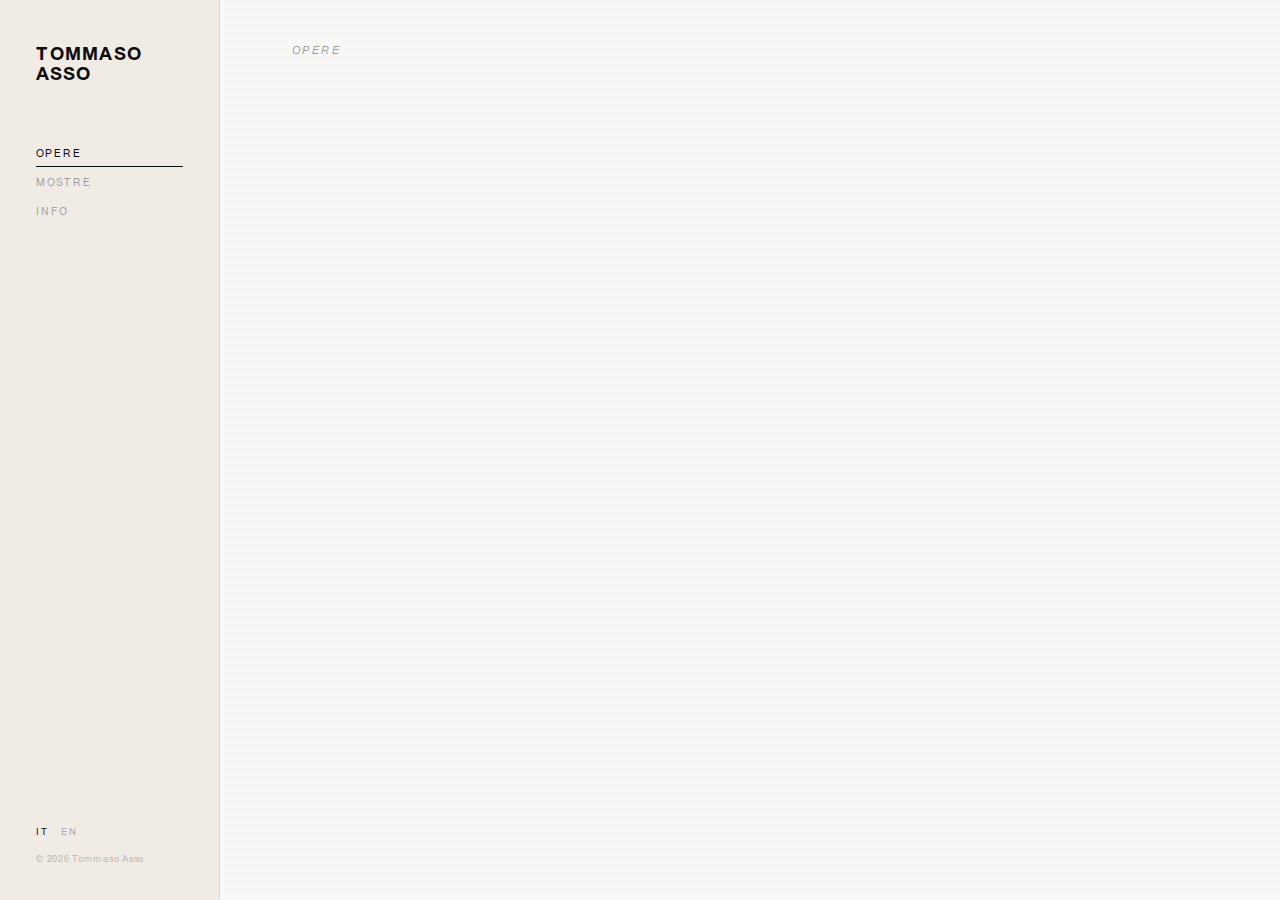
<file: index.html>
<!doctype html>
<html lang="it">
<head>
<meta charset="utf-8" />
<meta name="viewport" content="width=device-width, initial-scale=1" />
<title>Opere — Tommaso Asso</title>
<style>
@font-face {
  font-family: "Union";
  src: url("fonts/Union-Regular.woff2") format("woff2");
  font-weight: 400;
  font-style: normal;
  font-display: swap;
}
@font-face {
  font-family: "Union";
  src: url("fonts/Union-Italic.woff2") format("woff2");
  font-weight: 400;
  font-style: italic;
  font-display: swap;
}
@font-face {
  font-family: "Union";
  src: url("fonts/Union-Bold.woff2") format("woff2");
  font-weight: 700;
  font-style: normal;
  font-display: swap;
}

*, *::before, *::after { box-sizing: border-box; margin: 0; padding: 0; }

:root {
  --sidebar-bg: #f0ece5;
  --wall-bg:    #f8f8f6;
  --black:      #0d0d0d;
  --border:     rgba(13,13,13,0.08);
  --sidebar-w:  220px;
}

html, body {
  background: var(--wall-bg);
  color: var(--black);
  font-family: "Union", system-ui, sans-serif;
}

/* ── MURO — texture leggera ── */
body {
  background-color: var(--wall-bg);
  background-image: url("data:image/svg+xml,%3Csvg xmlns='http://www.w3.org/2000/svg' width='4' height='4'%3E%3Crect width='4' height='4' fill='%23f8f8f6'/%3E%3Crect width='1' height='1' fill='rgba(0,0,0,0.022)'/%3E%3C/svg%3E");
}

/* ── SIDEBAR ── */
.sidebar {
  position: fixed;
  top: 0; left: 0;
  width: var(--sidebar-w);
  height: 100vh;
  display: flex;
  flex-direction: column;
  padding: 44px 36px 36px;
  background: var(--sidebar-bg);
  border-right: 1px solid var(--border);
  z-index: 10;
}

.brand {
  display: block;
  font-weight: 700;
  font-size: 1.15rem;
  line-height: 1.1;
  letter-spacing: 0.06em;
  text-transform: uppercase;
  color: var(--black);
  text-decoration: none;
  margin-bottom: 56px;
}

.nav {
  display: flex;
  flex-direction: column;
  gap: 2px;
  flex: 1;
}

.nav a {
  font-size: 0.65rem;
  letter-spacing: 0.2em;
  text-transform: uppercase;
  color: var(--black);
  text-decoration: none;
  padding: 7px 0;
  opacity: 0.35;
  border-bottom: 1px solid transparent;
  transition: opacity 0.2s, border-color 0.2s;
}
.nav a:hover,
.nav a.active { opacity: 1; border-bottom-color: var(--black); }

.sidebar-bottom {
  display: flex;
  flex-direction: column;
  gap: 16px;
}

.lang {
  display: flex;
  gap: 14px;
}
.lang a {
  font-size: 0.6rem;
  letter-spacing: 0.16em;
  text-transform: uppercase;
  color: var(--black);
  text-decoration: none;
  opacity: 0.3;
  transition: opacity 0.2s;
}
.lang a.active, .lang a:hover { opacity: 1; }

.site-footer {
  font-size: 0.58rem;
  letter-spacing: 0.08em;
  opacity: 0.25;
}

/* ── MAIN ── */
.content {
  margin-left: var(--sidebar-w);
  min-height: 100vh;
}

.page-title {
  font-weight: 400;
  font-style: italic;
  font-size: 0.68rem;
  letter-spacing: 0.22em;
  text-transform: uppercase;
  opacity: 0.38;
  padding: 44px 72px 0;
}

/* ── LISTA OPERE ── */
.works-list {
  padding: 80px 0 120px;
}

.work-item {
  display: flex;
  flex-direction: column;
  align-items: center;
  padding: 60px 72px;
  border-bottom: 1px solid var(--border);
  cursor: pointer;
}
.work-item:last-child { border-bottom: none; }

/* ombra quadro appeso */
.work-img {
  max-width: 680px;
  width: 100%;
  height: auto;
  display: block;
  box-shadow:
    4px 10px 32px rgba(0,0,0,0.22),
    1px 2px 6px  rgba(0,0,0,0.12);
  transition: box-shadow 0.4s ease, transform 0.4s ease;
}

.work-item:hover .work-img {
  box-shadow:
    6px 14px 44px rgba(0,0,0,0.26),
    2px 4px 10px  rgba(0,0,0,0.14);
  transform: translateY(-2px);
}

.work-caption {
  margin-top: 22px;
  text-align: left;
  width: 100%;
  max-width: 680px;
}

.work-caption strong {
  display: block;
  font-weight: 700;
  font-size: 0.78rem;
  letter-spacing: 0.08em;
  text-transform: uppercase;
}

.work-caption .meta {
  display: block;
  font-weight: 400;
  font-style: italic;
  font-size: 0.62rem;
  letter-spacing: 0.08em;
  opacity: 0.42;
  margin-top: 4px;
}

/* ── LIGHTBOX ── */
.lightbox {
  display: none;
  position: fixed;
  inset: 0;
  background: rgba(13,13,13,0.97);
  z-index: 100;
  align-items: center;
  justify-content: center;
}
.lightbox.open { display: flex; }

.lightbox img {
  max-width: min(88vw, 1100px);
  max-height: 84vh;
  object-fit: contain;
  display: block;
}

.lightbox figcaption {
  position: absolute;
  bottom: 36px;
  left: 50%;
  transform: translateX(-50%);
  text-align: center;
  white-space: nowrap;
}
.lightbox figcaption strong {
  font-weight: 700;
  font-size: 0.72rem;
  letter-spacing: 0.1em;
  text-transform: uppercase;
  color: #f8f8f6;
  display: block;
}
.lightbox figcaption .meta {
  font-style: italic;
  font-size: 0.56rem;
  letter-spacing: 0.1em;
  color: rgba(248,248,246,0.38);
  margin-top: 4px;
}

.nav-btn {
  position: absolute;
  top: 50%;
  transform: translateY(-50%);
  background: none;
  border: none;
  color: rgba(248,248,246,0.28);
  font-size: 1.4rem;
  cursor: pointer;
  padding: 24px;
  transition: color 0.2s;
  min-width: 60px;
  min-height: 80px;
  display: flex;
  align-items: center;
  justify-content: center;
}
.nav-btn:hover { color: #f8f8f6; }
.nav-btn.prev { left: 12px; }
.nav-btn.next { right: 12px; }

.lb-close {
  position: absolute;
  top: 28px;
  right: 32px;
  background: none;
  border: none;
  color: rgba(248,248,246,0.28);
  font-family: "Union", sans-serif;
  font-size: 0.56rem;
  letter-spacing: 0.18em;
  text-transform: uppercase;
  cursor: pointer;
  transition: color 0.2s;
  padding: 8px;
}
.lb-close:hover { color: #f8f8f6; }

.lb-counter {
  position: absolute;
  top: 28px;
  left: 32px;
  font-size: 0.56rem;
  letter-spacing: 0.14em;
  color: rgba(248,248,246,0.22);
}

/* ── RESPONSIVE ── */
@media (max-width: 960px) {
  .work-item { padding: 48px 48px; }
}

@media (max-width: 620px) {
  .sidebar {
    position: static;
    width: 100%;
    height: auto;
    flex-direction: row;
    flex-wrap: wrap;
    align-items: center;
    padding: 18px 20px;
    border-right: none;
    border-bottom: 1px solid var(--border);
  }
  .brand { margin-bottom: 0; font-size: 0.95rem; flex: 1; }
  .nav { flex-direction: row; flex: none; gap: 0; }
  .nav a { padding: 6px 10px; }
  .sidebar-bottom { flex-direction: row; gap: 16px; align-items: center; }
  .site-footer { display: none; }
  .content { margin-left: 0; }
  .page-title { padding: 28px 20px 0; }
  .work-item { padding: 40px 20px; }
  .nav-btn.prev { left: 0; }
  .nav-btn.next { right: 0; }
}
</style>
</head>
<body>

<aside class="sidebar">
  <a class="brand" href="index.html">Tommaso<br>Asso</a>
  <nav class="nav">
    <a href="index.html" class="active">Opere</a>
    <a href="mostre.html">Mostre</a>
    <a href="info.html">Info</a>
  </nav>
  <div class="sidebar-bottom">
    <div class="lang">
      <a class="active" href="index.html">IT</a>
      <a href="en/index.html">EN</a>
    </div>
    <div class="site-footer">© <span id="year"></span> Tommaso Asso</div>
  </div>
</aside>

<main class="content">
  <h1 class="page-title">Opere</h1>
  <div class="works-list" id="works-list"></div>
</main>

<figure class="lightbox" id="lb" aria-hidden="true">
  <span class="lb-counter" id="lb-counter"></span>
  <button class="lb-close" id="lb-close">Chiudi · esc</button>
  <button class="nav-btn prev" aria-label="Precedente">←</button>
  <img alt="">
  <figcaption></figcaption>
  <button class="nav-btn next" aria-label="Successiva">→</button>
</figure>

<script src="js/works.js"></script>
<script>
document.getElementById('year').textContent = new Date().getFullYear();

const list    = document.getElementById('works-list');
const lb      = document.getElementById('lb');
const lbImg   = lb.querySelector('img');
const lbCap   = lb.querySelector('figcaption');
const lbCount = document.getElementById('lb-counter');
let current   = 0;

WORKS.forEach((work, idx) => {
  const item = document.createElement('div');
  item.className = 'work-item';

  const img = document.createElement('img');
  img.className = 'work-img';
  img.alt = `${work.title} — ${work.meta}`;
  img.src = `images/${work.file}`;
  img.loading = 'lazy';

  const cap = document.createElement('div');
  cap.className = 'work-caption';
  cap.innerHTML = `<strong>${work.title}</strong><span class="meta">${work.meta}</span>`;

  item.appendChild(img);
  item.appendChild(cap);
  item.addEventListener('click', () => openLB(idx));
  list.appendChild(item);
});

function openLB(idx) {
  current = idx;
  const w = WORKS[idx];
  lbImg.src = `images/${w.file}`;
  lbImg.alt = w.title;
  lbCap.innerHTML = `<strong>${w.title}</strong><span class="meta">${w.meta}</span>`;
  lbCount.textContent = `${idx + 1} / ${WORKS.length}`;
  lb.classList.add('open');
  lb.setAttribute('aria-hidden', 'false');
  document.body.style.overflow = 'hidden';
}

function closeLB() {
  lb.classList.remove('open');
  lb.setAttribute('aria-hidden', 'true');
  document.body.style.overflow = '';
}

function step(dir) {
  current = (current + dir + WORKS.length) % WORKS.length;
  openLB(current);
}

lb.querySelector('.prev').addEventListener('click', e => { e.stopPropagation(); step(-1); });
lb.querySelector('.next').addEventListener('click', e => { e.stopPropagation(); step(+1); });
document.getElementById('lb-close').addEventListener('click', closeLB);
lb.addEventListener('click', e => { if (e.target === lb) closeLB(); });

let touchStartX = null, touchStartY = null;
lb.addEventListener('touchstart', e => {
  touchStartX = e.touches[0].clientX;
  touchStartY = e.touches[0].clientY;
}, { passive: true });
lb.addEventListener('touchend', e => {
  if (touchStartX === null) return;
  const dx = touchStartX - e.changedTouches[0].clientX;
  const dy = touchStartY - e.changedTouches[0].clientY;
  if (Math.abs(dx) > 60 && Math.abs(dx) > Math.abs(dy) * 1.5) step(dx > 0 ? 1 : -1);
  touchStartX = null;
  touchStartY = null;
});

document.addEventListener('keydown', e => {
  if (!lb.classList.contains('open')) return;
  if (e.key === 'Escape')     closeLB();
  if (e.key === 'ArrowRight') step(+1);
  if (e.key === 'ArrowLeft')  step(-1);
});
</script>
</body>
</html>
</file>
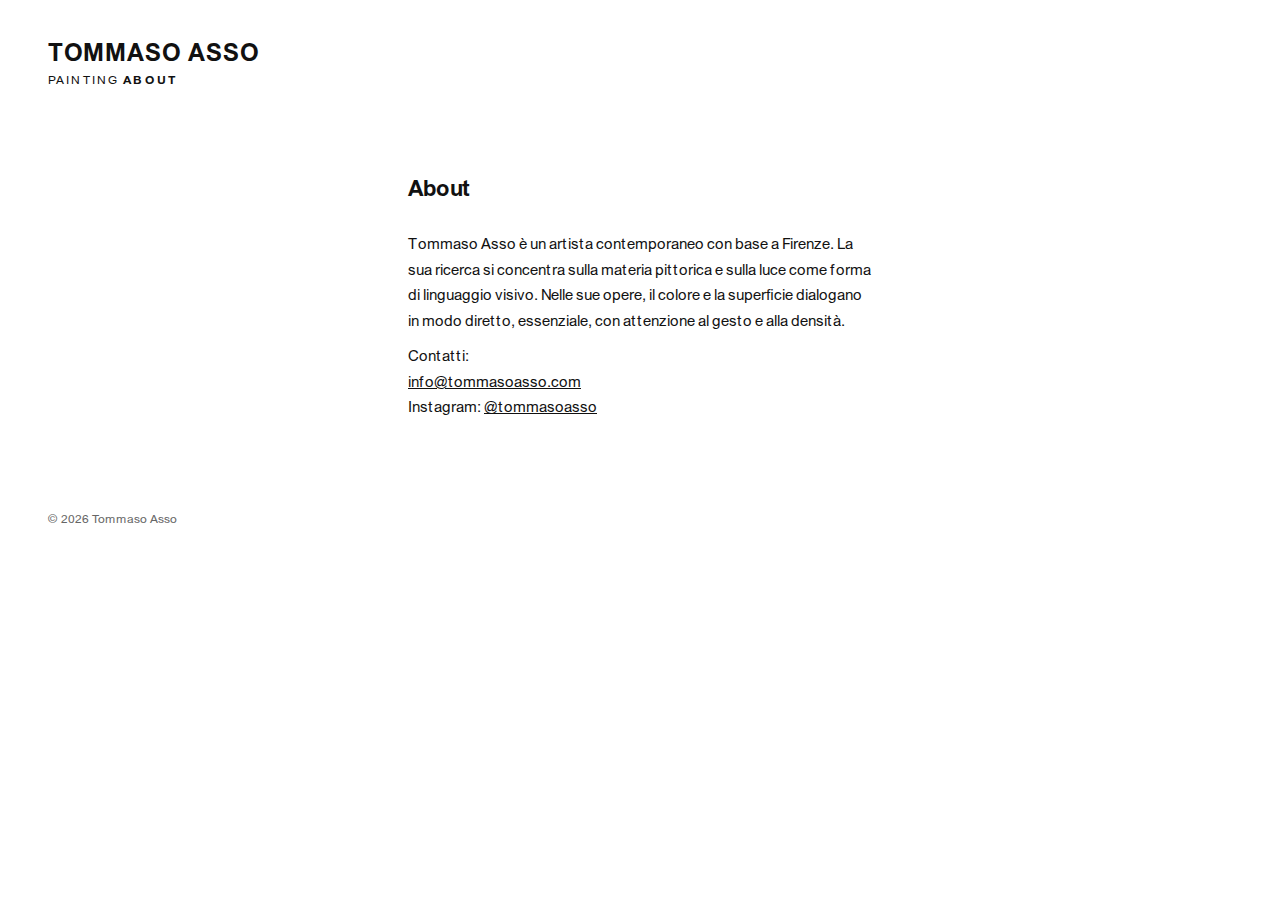
<file: about.html>
<!doctype html>
<html lang="it">
<head>
  <meta charset="utf-8" />
  <meta name="viewport" content="width=device-width, initial-scale=1" />
  <title>Tommaso Asso — About</title>
  <meta name="description" content="Bio e contatti di Tommaso Asso." />
  <link rel="preconnect" href="https://fonts.gstatic.com" crossorigin>
  <link href="https://fonts.googleapis.com/css2?family=Inter:wght@300;400;600&display=swap" rel="stylesheet">
  <link rel="stylesheet" href="css/style.css" />
</head>

<body>
  <header class="site-header wrap">
    <a class="brand" href="index.html">Tommaso Asso</a>
    <nav class="nav">
      <a href="opere.html">Painting</a>
      <a class="active" href="about.html">About</a>
    </nav>
  </header>

  <main class="wrap prose">
    <h1 class="page-title">About</h1>

    <p>Tommaso Asso è un artista contemporaneo con base a Firenze. La sua ricerca si concentra sulla materia pittorica e sulla luce come forma di linguaggio visivo. Nelle sue opere, il colore e la superficie dialogano in modo diretto, essenziale, con attenzione al gesto e alla densità.</p>

    <p>Contatti:<br>
      <a href="mailto:info@tommasoasso.com">info@tommasoasso.com</a><br>
      Instagram: <a href="https://instagram.com/tommasoasso" target="_blank" rel="noopener">@tommasoasso</a>
    </p>
  </main>

  <footer class="wrap site-footer">
    © <span id="year"></span> Tommaso Asso
  </footer>

  <script>
    document.getElementById('year').textContent = new Date().getFullYear();
  </script>
</body>
</html>
</file>
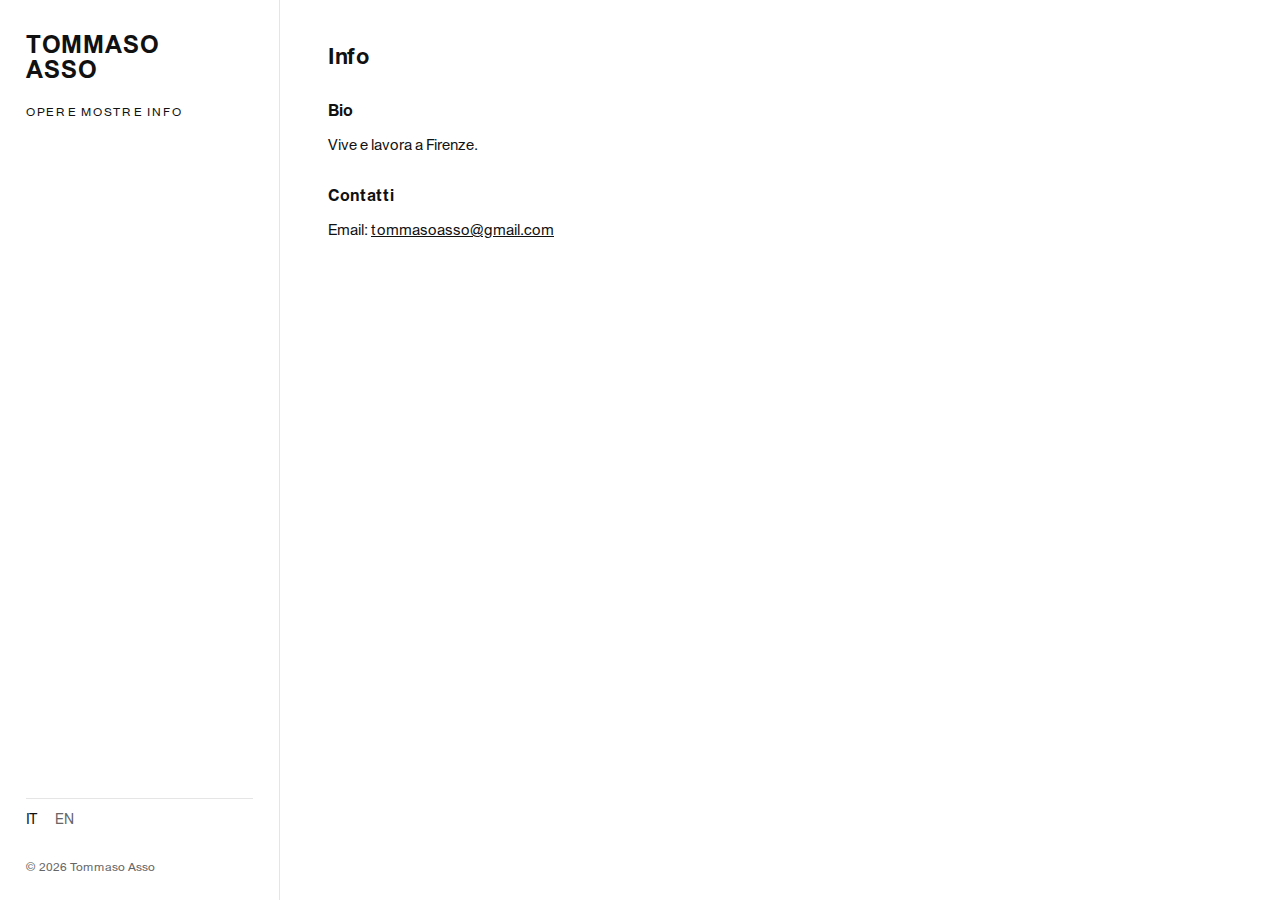
<file: info.html>
<!doctype html>
<html lang="it">
<head>
  <meta charset="utf-8" />
  <meta name="viewport" content="width=device-width, initial-scale=1" />
  <title>Info — Tommaso Asso</title>
  <link rel="stylesheet" href="css/style.css">
</head>
<body>
  <aside class="sidebar">
    <a class="brand" href="index.html">Tommaso<br>Asso</a>
    <nav class="nav">
      <a href="index.html">Opere</a>
      <a href="mostre.html">Mostre</a>
      <a href="info.html">Info</a>
    </nav>
    <div class="lang">
      <a class="active" href="info.html">IT</a>
      <a href="en/info.html">EN</a>
    </div>
    <div class="site-footer">© <span id="year-info"></span> Tommaso Asso</div>
  </aside>

  <main class="content">
    <div class="wrap">
      <h1 class="page-title">Info</h1>

      <article class="prose">
        <h3>Bio</h3>
        <p>Vive e lavora a Firenze.</p>

        <h3>Contatti</h3>
        <p>Email: <a href="mailto:tommasoasso@gmail.com">tommasoasso@gmail.com</a></p>
      </article>
    </div>
  </main>

  <script>document.getElementById('year-info').textContent = new Date().getFullYear();</script>
</body>
</html>
</file>
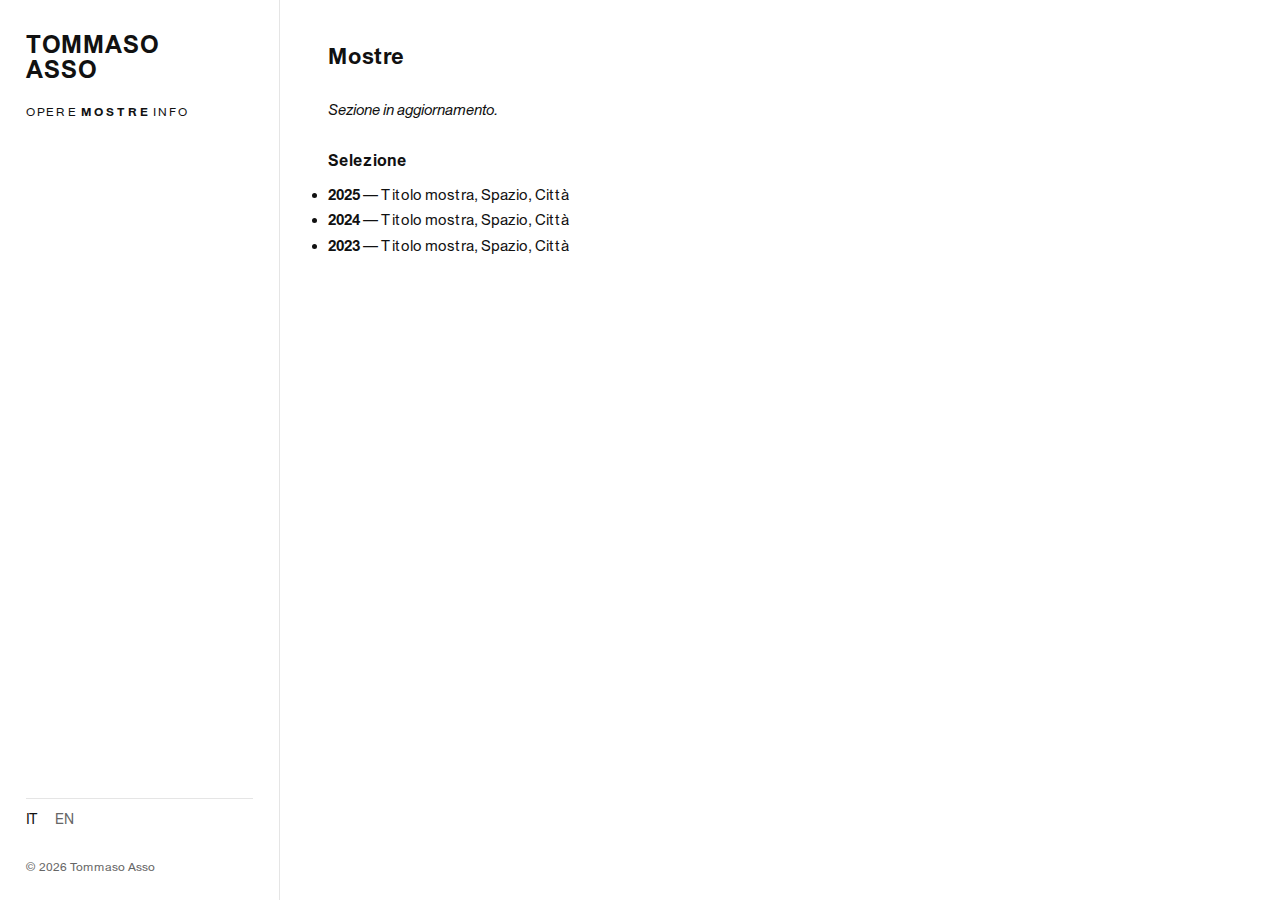
<file: mostre.html>
<!doctype html>
<html lang="it">
<head>
  <meta charset="utf-8" />
  <meta name="viewport" content="width=device-width, initial-scale=1" />
  <title>Mostre — Tommaso Asso</title>
  <meta name="description" content="Mostre ed esposizioni di Tommaso Asso, artista contemporaneo.">
  <meta property="og:title" content="Mostre — Tommaso Asso">
  <meta property="og:description" content="Mostre ed esposizioni di Tommaso Asso.">
  <link rel="icon" type="image/svg+xml" href="data:image/svg+xml,<svg xmlns='http://www.w3.org/2000/svg' viewBox='0 0 100 100'><text y='0.9em' font-size='90'>🎨</text></svg>">
  <link rel="alternate" hreflang="it" href="https://tommasoasso.github.io/mostre.html" />
  <link rel="alternate" hreflang="en" href="https://tommasoasso.github.io/en/exhibitions.html" />
  <link rel="stylesheet" href="css/style.css">
</head>
<body>
  <a href="#main-content" class="skip-link">Salta al contenuto</a>

  <aside class="sidebar">
    <a class="brand" href="index.html">Tommaso<br>Asso</a>
    <nav class="nav">
      <a href="index.html">Opere</a>
      <a href="mostre.html" class="active" aria-current="page">Mostre</a>
      <a href="info.html">Info</a>
    </nav>
    <div class="lang">
      <a class="active" href="mostre.html">IT</a>
      <a href="en/exhibitions.html">EN</a>
    </div>
    <div class="site-footer">© <span id="year-mostre"></span> Tommaso Asso</div>
  </aside>

  <main class="content" id="main-content">
    <div class="wrap">
      <h1 class="page-title">Mostre</h1>
      <article class="prose">
        <p><em>Sezione in aggiornamento.</em></p>
        <h3>Selezione</h3>
        <ul>
          <li><strong>2025</strong> — Titolo mostra, Spazio, Città</li>
          <li><strong>2024</strong> — Titolo mostra, Spazio, Città</li>
          <li><strong>2023</strong> — Titolo mostra, Spazio, Città</li>
        </ul>
      </article>
    </div>
  </main>

  <script>document.getElementById('year-mostre').textContent = new Date().getFullYear();</script>
</body>
</html>
</file>
<file: css/style.css>
/* ===========================
   FONT: UNION
   =========================== */
@font-face {
  font-family: "Union";
  src: url("../fonts/Union-Regular.woff2") format("woff2");
  font-weight: 400;
  font-style: normal;
  font-display: swap;
}

@font-face {
  font-family: "Union";
  src: url("../fonts/Union-Italic.woff2") format("woff2");
  font-weight: 400;
  font-style: italic;
  font-display: swap;
}

@font-face {
  font-family: "Union";
  src: url("../fonts/Union-Bold.woff2") format("woff2");
  font-weight: 700;
  font-style: normal;
  font-display: swap;
}

@font-face {
  font-family: "Union";
  src: url("../fonts/Union-BoldItalic.woff2") format("woff2");
  font-weight: 700;
  font-style: italic;
  font-display: swap;
}

/* ===========================
   BASE
   =========================== */
:root {
  --bg: #ffffff;
  --fg: #111111;
  --muted: #666666;
  --border: #e5e5e5;
  --sidebar-w: 280px;
}

* {
  box-sizing: border-box;
  margin: 0;
  padding: 0;
}

html {
  scroll-behavior: smooth;
}

html,
body {
  height: 100%;
}

body {
  background: var(--bg);
  color: var(--fg);
  font-family: "Union", system-ui, -apple-system, sans-serif;
  line-height: 1.5;
  font-size: 15px;
}

/* skip link for accessibility */
.skip-link {
  position: absolute;
  top: -40px;
  left: 0;
  background: var(--fg);
  color: var(--bg);
  padding: 8px 16px;
  text-decoration: none;
  z-index: 1000;
}

.skip-link:focus {
  top: 0;
}

/* ===========================
   SIDEBAR
   =========================== */
.sidebar {
  position: fixed;
  inset: 0 auto 0 0;
  width: var(--sidebar-w);
  border-right: 1px solid var(--border);
  padding: 32px 26px 24px;
  display: flex;
  flex-direction: column;
  gap: 18px;
  background: var(--bg);
  text-align: left;
}

.brand {
  font-weight: 700;
  font-size: 24px;
  line-height: 1.05;
  text-decoration: none;
  color: var(--fg);
  letter-spacing: 0.04em;
  text-transform: uppercase;
}

.nav a {
  text-decoration: none;
  color: var(--fg);
  font-size: 12px;
  padding: 3px 0;
  letter-spacing: 0.18em;
  text-transform: uppercase;
  transition: opacity .2s ease, color .2s ease;
}

.nav a:hover {
  opacity: .7;
  color: var(--accent);
}

.nav a.active {
  font-weight: 700;
}

.lang {
  margin-top: auto;
  border-top: 1px solid var(--border);
  padding-top: 10px;
  display: flex;
  gap: 16px;
  font-size: 14px;
}

.lang a {
  text-decoration: none;
  color: var(--muted);
}

.lang a.active {
  color: var(--fg);
}

/* footer dentro sidebar */
.site-footer {
  margin-top: 10px;
  font-size: 12px;
  color: var(--muted);
}

/* ===========================
   CONTENT
   =========================== */
.content {
  margin-left: var(--sidebar-w);
  min-height: 100vh;
}

.wrap {
  max-width: 1320px;          /* griglia più larga */
  padding: 40px 48px;
  margin: 0 auto;
}

.page-title {
  font-size: 22px;
  font-weight: 600;
  margin-bottom: 24px;
  text-align: left;            /* allineato con la griglia */
}

/* ===========================
   OPERE - GRIGLIA GALLERIA
   =========================== */
.grid {
  display: grid;
  grid-template-columns: repeat(auto-fit, minmax(340px, 1fr)); /* immagini più grandi */
  gap: 40px;
  justify-items: start;
}

.card {
  width: 100%;
  max-width: 380px;
  text-align: left;
  cursor: pointer;
  transition: transform .2s ease, opacity .2s ease;
}

.card:hover {
  transform: translateY(-2px);
  opacity: .97;
}

.card img {
  width: 100%;
  height: auto;
  display: block;
  object-fit: contain;
  background: #f8f8f8;
  margin-bottom: 6px;
  
  /* Optimize image rendering */
  image-rendering: auto;
  will-change: auto;
}

/* Remove default focus outline */
.card img:focus {
  outline: none;
}

/* Only show focus indicator for keyboard users, styled subtly */
.card img:focus-visible {
  outline: 2px solid var(--fg);
  outline-offset: 2px;
  opacity: 0.95;
}

/* Smooth fade-in when images load */
.card img {
  opacity: 0;
  animation: fadeIn 0.3s ease-in forwards;
}

@keyframes fadeIn {
  to {
    opacity: 1;
  }
}

/* didascalie stile museo */
.card figcaption {
  margin-top: 0;
  line-height: 1.3;
}

.card figcaption strong {
  display: block;
  font-size: 16px;
  font-weight: 600;
  margin-bottom: 2px;          /* quasi attaccato alle dimensioni */
}

.card figcaption .meta {
  display: block;
  font-size: 13px;
  font-style: italic;
  color: #666;
  letter-spacing: .03em;
}

/* ===========================
   LIGHTBOX
   =========================== */
.lightbox {
  position: fixed;
  inset: 0;
  background: rgba(255,255,255,0.97);
  display: flex;
  flex-direction: column;
  justify-content: center;
  align-items: center;
  opacity: 0;
  visibility: hidden;
  transition: opacity .25s ease;
  z-index: 999;
}

.lightbox.open {
  opacity: 1;
  visibility: visible;
}

.lightbox img {
  max-width: 90vw;
  max-height: 80vh;
  object-fit: contain;
  margin-bottom: 12px;
  
  /* Optimize for large image viewing */
  image-rendering: high-quality;
}

.lightbox figcaption {
  font-size: 14px;
  text-align: center;
  color: #333;
}

/* frecce minimali */
.lightbox .nav-btn {
  position: absolute;
  top: 50%;
  transform: translateY(-50%);
  border: none;
  background: none;
  font-size: 26px;
  color: #333;
  cursor: pointer;
  opacity: .4;
  transition: opacity .2s ease;
}

.lightbox .nav-btn:hover {
  opacity: .85;
}

.lightbox .prev { left: 24px; }
.lightbox .next { right: 24px; }

/* close button */
.lightbox-close {
  position: absolute;
  top: 20px;
  right: 24px;
  border: none;
  background: none;
  font-size: 36px;
  color: #333;
  cursor: pointer;
  opacity: .4;
  transition: opacity .2s ease;
  line-height: 1;
  padding: 0;
  width: 40px;
  height: 40px;
}

.lightbox-close:hover {
  opacity: .85;
}

/* chiudi con ESC cliccando fuori (gestito in JS) */

/* ===========================
   PROSA / INFO / MOSTRE
   =========================== */
.prose {
  max-width: 70ch;
  font-size: 15px;
  line-height: 1.7;
}

.prose h3 {
  font-size: 16px;
  margin: 24px 0 8px;
  font-weight: 600;
}

.prose p {
  margin-bottom: 10px;
}

.prose a {
  color: inherit;
  text-decoration: underline;
}

/* ===========================
   RESPONSIVE
   =========================== */
@media (max-width: 860px) {
  :root {
    --sidebar-w: 0;
  }

  .sidebar {
    position: static;
    width: 100%;
    border-right: 0;
    border-bottom: 1px solid var(--border);
  }

  .content {
    margin-left: 0;
  }

  .wrap {
    padding: 24px 18px 32px;
  }

  .grid {
    grid-template-columns: 1fr;
    gap: 32px;
  }

  .card {
    max-width: 100%;
  }

  .lightbox img {
    max-width: 94vw;
    max-height: 76vh;
  }
}
@media (max-width: 860px) {

  .site-footer {
    position: fixed;
    bottom: 0;
    left: 0;
    width: 100%;
    text-align: center;
    padding: 12px 0;
    background: #ffffff;
    border-top: 1px solid #e5e5e5;
    z-index: 999;
  }

  .sidebar {
    padding-bottom: 70px; /* lascia spazio per il footer */
  }
}
</file>
